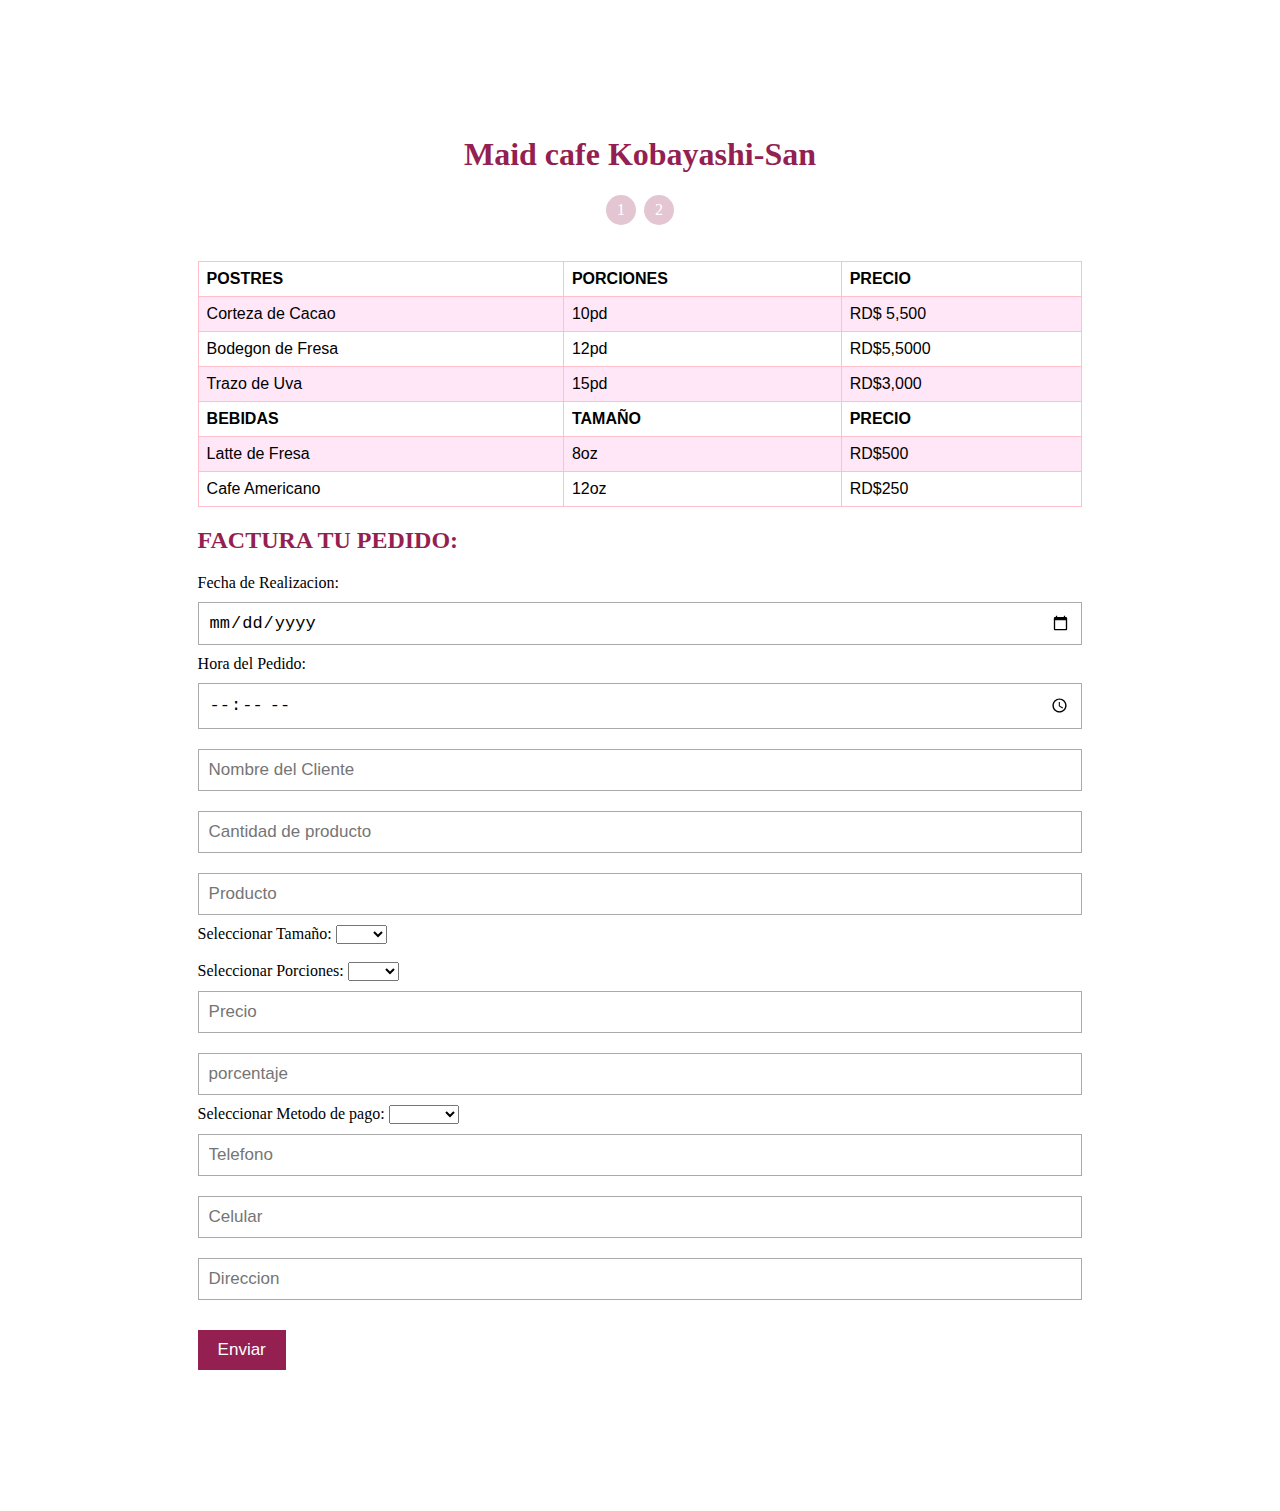
<file: cake.html>
<!DOCTYPE html>
<html lang="en">
  <head>
    <meta Charset = "UTF-8">
  <meta http-equiv="X-UA-Compatible" Content = "IE-edged">
    <title>Maid cafe</title>
    <link rel="stylesheet" href="cake.css">
    
    <script src="https://ajax.googleapis.com/ajax/libs/jquery/3.2.1/jquery.min.js"></script>
  </head>
   
   <style>
    h1 { color: #941F51; }
        h2 { color: #941F51; }
  </style>
  

  <body>
<script>

      
      alert("Bienvenido a Maid cafe, Realice su orden A continuacion ")
    </script>

<form id="myForm" action="cake.php" method="post" autocomplete = "off">
      
      <h1 align = center>Maid cafe Kobayashi-San </h1>

      <div style="text-align:center;">
        <span class="step" id = "step-1">1</span>
        <span class="step" id = "step-2">2</span>
      </div>
<br><br>
<table>
  <tr>
    <th>POSTRES</th>
    <th>PORCIONES</th>
    <th>PRECIO</th>
</tr>
  <tr>
    <td>Corteza de Cacao</td>
    <td>10pd</td>
    <td>RD$ 5,500</td>
  </tr>
  <tr>
    <td>Bodegon de Fresa</td>
    <td>12pd</td>
    <td>RD$5,5000</td>
  </tr>
  <tr>
    <td>Trazo de Uva</td>
    <td>15pd</td>
    <td>RD$3,000</td>
  </tr>
  <tr>
    <th>BEBIDAS</th>
    <th>TAMAÑO</th>
    <th>PRECIO</th>
</tr>
  <tr>
    <td>Latte de Fresa</td>
    <td>8oz</td>
    <td>RD$500</td>
  </tr>
  <tr>
    <td>Cafe Americano</td>
    <td>12oz</td>
    <td>RD$250</td>
  </tr>
</table>

      <div class="tab" id = "tab-1">
        
        <h2>FACTURA TU PEDIDO:</h2>
        <label>Fecha de Realizacion:</label>
        <input type = "date" placeholder="Fecha de ingreso" id="FechaIng" name="FechaIng">

        
         <label>Hora del Pedido:</label>
        <input type = "time" placeholder="Hora del pedido" id="Horaped" name="Horaped">
        
        <input type = "text" placeholder="Nombre del Cliente" id="Nombre" name="Nombre">
        
        <input type = "text" placeholder="Cantidad de producto" id="Cantidad" name="Cantidad">

       <input type = "text" placeholder="Producto" id="Producto" name="Producto">
       
      Seleccionar Tamaño: 
<select>
  <option selected="selected">  </option>
  <option> 8oz</option>
  <option> 12oz</option>
 </select>
<br><br>

  Seleccionar Porciones: 
<select>
  <option selected="selected">  </option>
  <option> 10pc </option>
  <option> 15pc </option>
  <option> 12pc</option>
</select>
       
       
        <input type = "text" placeholder="Precio" id="Precio" name="Precio">
       
       <input type = "text" placeholder="porcentaje" id="porcentaje" name="porcentaje">

    Seleccionar Metodo de pago: 
<select>
  <option selected="selected">  </option>
  <option> Tarjeta</option>
  <option> Efectivo</option>
  <option> Cheque</option>
   <option> Bono</option>
</select>

        <input type = "tel" placeholder="Telefono" id="Telefono" name="Telefono">
        
        <input type = "tel" placeholder="Celular" id="Celular" name="Celular">
        
        <input type = "text" placeholder="Direccion" id="Direccion" name="Direccion">
        

        <div class="index-btn-wrapper">
          <div >
           <button class = "index-btn" type="submit" name="submit" style = "background: #941F51;">Enviar</button>
         
        </div>
      
</div>
    </form>

    <script>
      // Default tab
      $(".tab").css("display", "none");
      $("#tab-1").css("display", "block");

      function run(hideTab, showTab){
        if(hideTab < showTab){ // If not press previous button
          // Validation if press next button
          var currentTab = 0;
          x = $('#tab-'+hideTab);
          y = $(x).find("input")
          for (i = 0; i < y.length; i++){
            if (y[i].value == ""){
              $(y[i]).css("background", "#ffdddd");
              return false;
            }
          }
        }

        // Progress bar
        for (i = 1; i < showTab; i++){
          $("#step-"+i).css("opacity", "1");
        }

        // Switch tab
        $("#tab-"+hideTab).css("display", "none");
        $("#tab-"+showTab).css("display", "block");
        $("input").css("background", "#fff");
      } 

  
    </script>
  </body>
</html>
</file>
<file: cake.css>
body{
  background-image:url("https://i.pinimg.com/564x/f2/fa/d0/f2fad08e6b1f9f36627a5b463ca033e3.jpg");
   background-size: cover;
            background-position: center;
            background-repeat: no-repeat;

}

form{
  background: #ffffff;
  margin: 100px auto;
  padding: 15px 40px 40px 40px;
  width: 70%;
}

.tab p{
  font-size: 20px;
  margin: 0 0 10px 0;
}

input{
  margin: 10px 0;
  padding: 10px;
  box-sizing: border-box;
  width: 100%;
  font-size: 17px;
  border: 1px solid #aaaaaa;
}

.index-btn-wrapper{
  display: flex;
}

.index-btn{
  margin: 20px 15px 0 0;
  background: #941F51;
  color: #ffffff;
  border: none;
  padding: 10px 20px;
  font-size: 17px;
  cursor: pointer;
  transition: 0.3s;
}

.index-btn:hover{
  color: pink;
  opacity: 0.8;
}

.step{
  height: 30px;
  width: 30px;
  line-height: 30px;
  margin: 0 2px;
  color: white;
  background: #941F51;
  border-radius: 50%;
  display: inline-block;
  opacity: 0.25;
}

table {
  font-family: arial, sans-serif;
  border-collapse: collapse;
  width: 100%;
}

td, th {
  border: 1px solid pink;
  text-align: left;
  padding: 8px;
}

tr:nth-child(even) {
  background-color: #FFE7F8;
}
</file>
